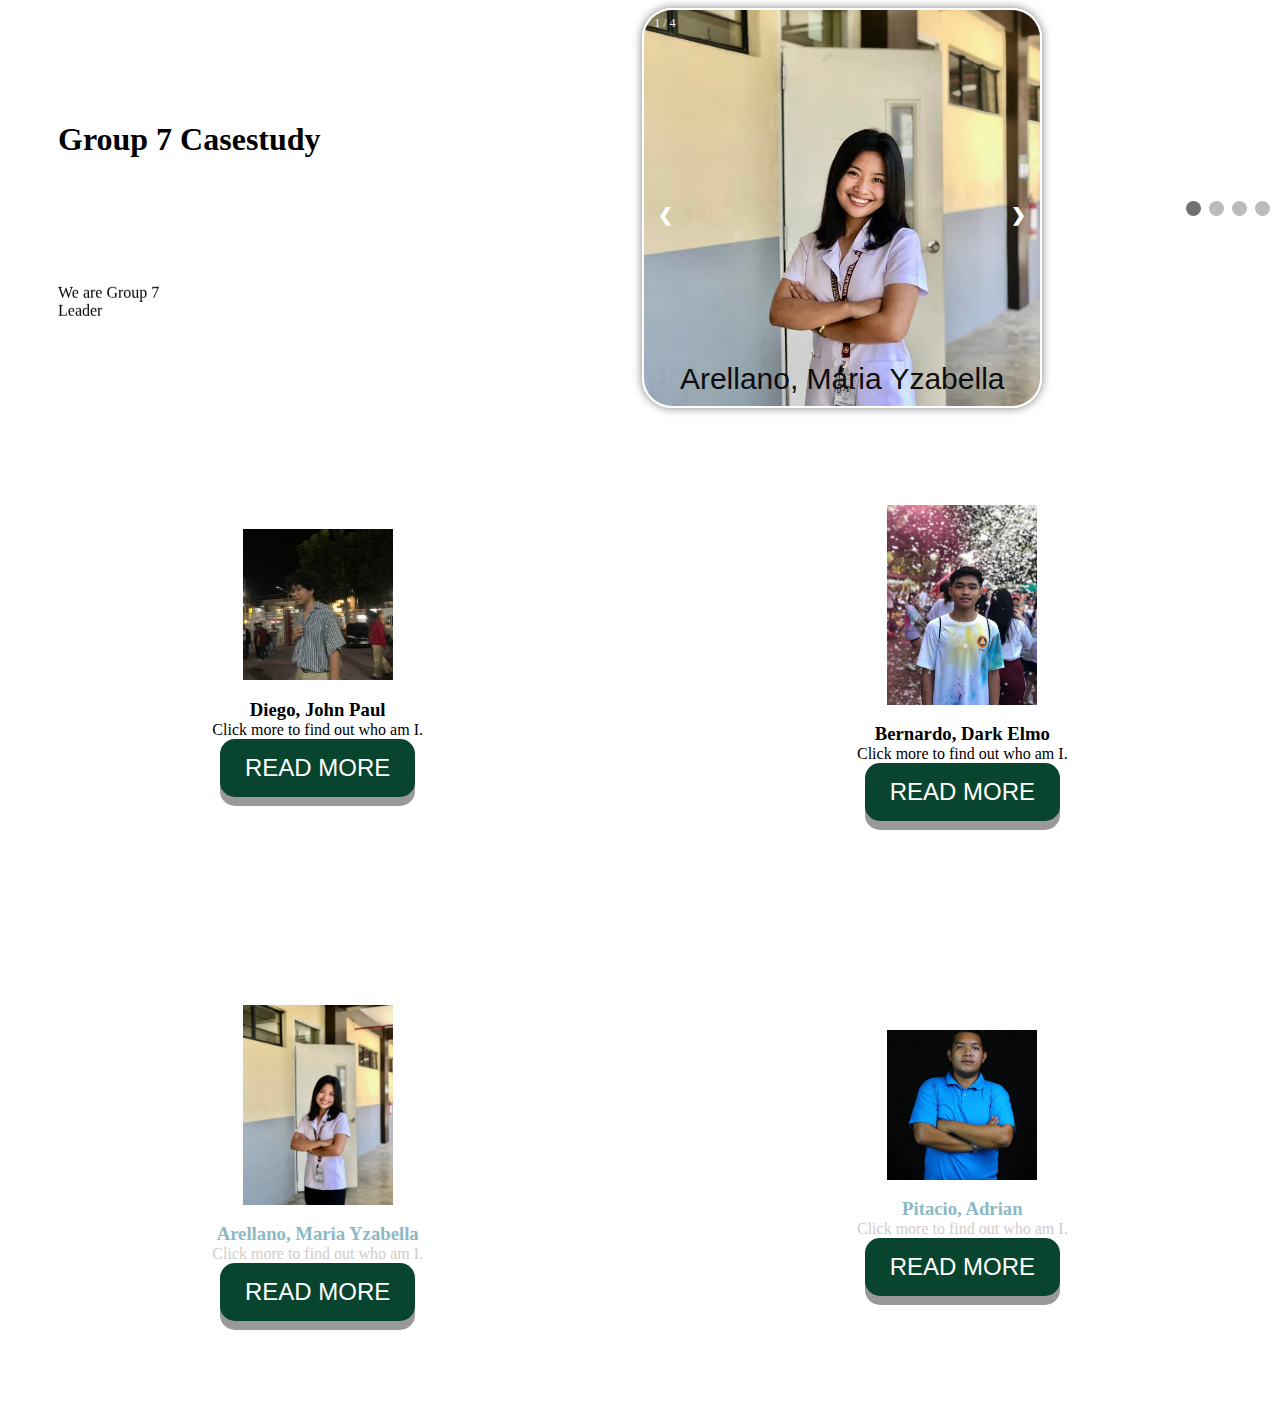
<file: GROUP7.html>
<!DOCTYPE html>
<html lang="en">
<head>
    <meta charset="UTF-8">
    <meta name="viewport" content="width=device-width, initial-scale=1.0">
    <title>Group7 Website</title>
</head>
<body>
<link href="CSS.css" rel="stylesheet" />
    <div class="background">
    <div class="h1-container">
      <div class="h1-hero">
        <div class="h1-hero-text-container">
          <h1 class="h1-heading">Group 7 Casestudy</h1>
          <span class="home-text Section-Text"> 
            <marquee behavior="up" direction="up"> <tr> <td> <p class="Paragh"> We are Group 7 
            <br>Leader <br>
            Diego, John Paul Punzalan
            <br> Member <br>
            Arellano, Maria Yzabella Ghryz <br>
            Bernardo, Dark Elmo Pangilinan <br>
            Pitacio, Adrian Magdangal
          </p> </td> </tr> </marquee>
          </span>
        </div>

<div class="slideshow-container">

  
  <div class="mySlides fade">
    <div class="numbertext">1 / 4</div>
    <img class="Slide" src="GRYZ.jpg" >
    <div class="text">Arellano, Maria Yzabella </div>
  </div>

  <div class="mySlides fade">
    <div class="numbertext">2 / 4</div>
    <img class="Slide" src="Pitacio.jpg" >
    <div class="text">Pitacio, Adrian Magdangal</div>
  </div>

  <div class="mySlides fade">
    <div class="numbertext">3 / 4</div>
    <img class="Slide" src="Elmo Bernardo.jpg" >
    <div class="text">Bernardo, Dark Elmo Pangilinan</div>
  </div>
  <div class="mySlides fade">
    <div class="numbertext">4 / 4</div>
    <img class="Slide" src="DIEGO john p.jpg" >
    <div class="text">Diego, John Paul Punzalan</div>
  </div>

 
  <a class="prev" onclick="plusSlides(-1)">&#10094;</a>
  <a class="next" onclick="plusSlides(1)">&#10095;</a>
</div>
<br>


<div class="dot-container" style="text-align:center">
  <span class="dot" onclick="currentSlide(1)"></span>
  <span class="dot" onclick="currentSlide(2)"></span>
  <span class="dot" onclick="currentSlide(3)"></span>
  <span class="dot" onclick="currentSlide(4)"></span>
</div>

 
        <!--img
          alt="image"
          src="ALL MEMBERS.PNG"
          class="image1"
        /-->

      </div> 
      <div class="background1">
      <div class="h1-section-separator"></div>
      <div id="Paul" class="h1-services">
        <div class="home-service-card">
          <div class="home-card-content">
            <img src="DIEGO john p.jpg" alt="" width="150px%">
            <h3 class="home-text1 BigCard-Heading">Diego, John Paul</h3>
            <span class="home-text2 Card-Text">
              Click more to find out who am I.
            </span>
            <form action="Diego.Html" method="get" target="_blank">
            <button type="submit" class="button1">READ MORE</button>
            </form>
          </div>
        </div>
        <div class="home-service-card1">
          <div class="home-card-content1">
            <img src="Elmo Bernardo.jpg" alt="" width="150px">
            <h3 class="home-text3 BigCard-Heading">Bernardo, Dark Elmo</h3>
            <span class="home-text4 Card-Text">
              Click more to find out who am I.
            </span>
            <form action="" method="get" target="_blank">
            <button class="button1">READ MORE</button>
            </form>
          </div>
        </div>
        <div class="home-service-card1">
          <div class="home-card-content2">
            <img src="GRYZ.jpg" alt="Maria" width="150px%">
            <h3 class="home-text5 BigCard-Heading">Arellano, Maria Yzabella</h3>
            <span class="home-text6 Card-Text">
              Click more to find out who am I.
            </span>
            <form action="MARIA.html" method="get" target="_blank">
                <button class="button1">READ MORE</button>
                </form>
          </div>
        </div>
        <div class="home-service-card1">
            <img src="Pitacio.jpg" alt="Pitacio" width="150px%">
          <div class="home-card-content3">
            <h3 class="home-text7 BigCard-Heading">Pitacio, Adrian  </h3>
            <span class="home-text8 Card-Text">
              Click more to find out who am I.
            </span>
            <form action="" method="get" target="_blank">
                <button class="button1">READ MORE</button>
                </form>
          </div>
        </div>
      </div>
    </div>
      <div class="home-section-separator1"></div>
    </div>
  </div>
  <Script type="text/Javascript" src="Javascript.js"></Script>
</body>
</html>
</file>
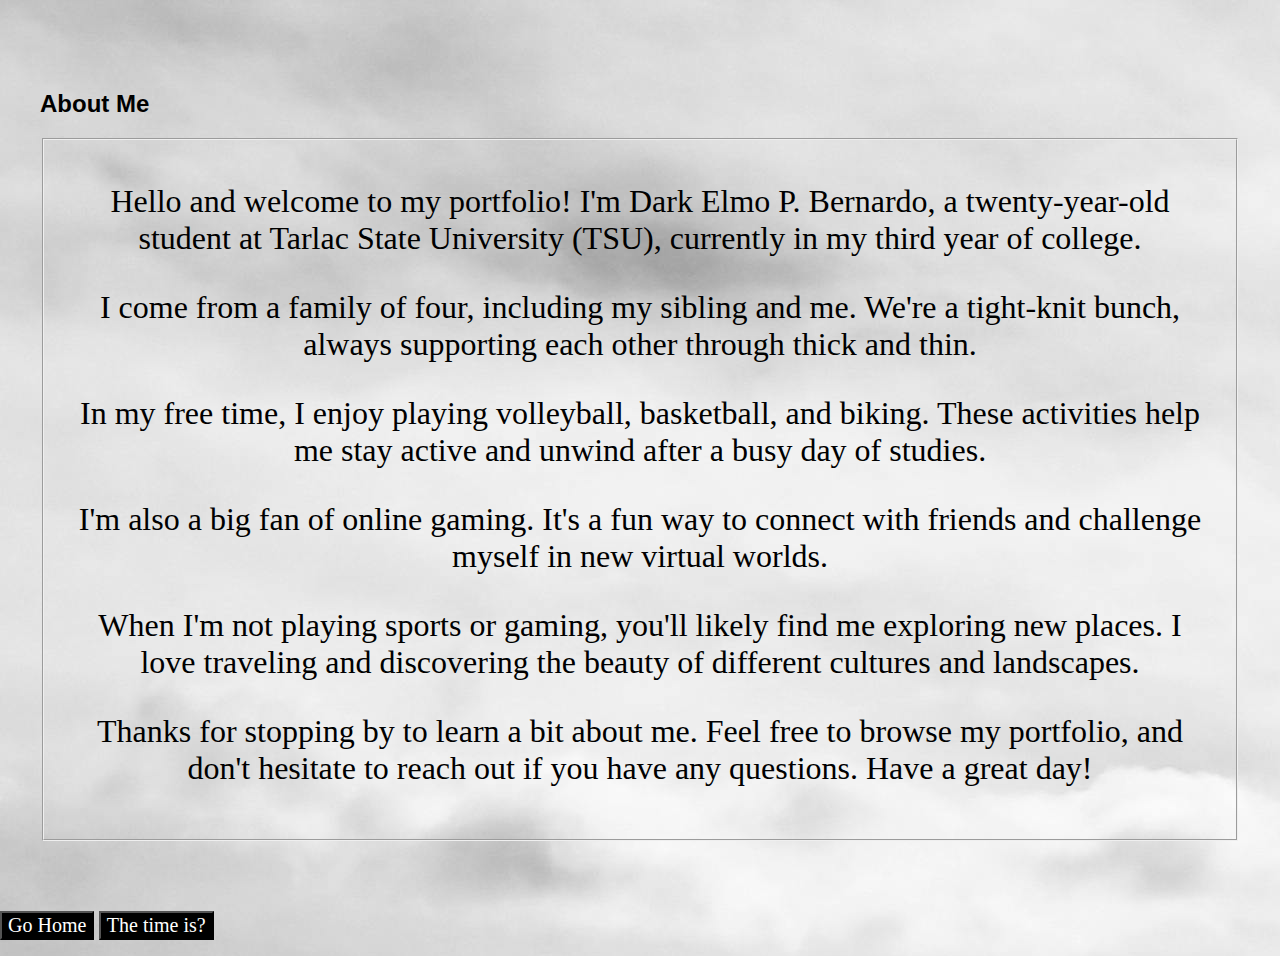
<file: Elmo/aboutme.html>
<header>
<section id="about" class="section">
    <link rel="stylesheet" href="css1.css">
    <h2>About Me</h2>
    <fieldset>
    <p>Hello and welcome to my portfolio! I'm Dark Elmo P. Bernardo, a twenty-year-old student at Tarlac State University (TSU), currently in my third year of college.</p>

        <p>I come from a family of four, including my sibling and me. We're a tight-knit bunch, always supporting each other through thick and thin.</p>    
        
        <p>In my free time, I enjoy playing volleyball, basketball, and biking. These activities help me stay active and unwind after a busy day of studies.</p>
        
        <p>I'm also a big fan of online gaming. It's a fun way to connect with friends and challenge myself in new virtual worlds.</p>
        
        <p>When I'm not playing sports or gaming, you'll likely find me exploring new places. I love traveling and discovering the beauty of different cultures and landscapes.</p>        
        <p>Thanks for stopping by to learn a bit about me. Feel free to browse my portfolio, and don't hesitate to reach out if you have any questions. Have a great day!</p>
</fieldset>
</section>
</header>
<body>
    <button type="button"onclick="location=href='port1.html'">Go Home</button>
</body> 
<button onclick="document.getElementById('demo').innerHTML=Date()">The time is?</button>

<p id="demo"></p>
</file>
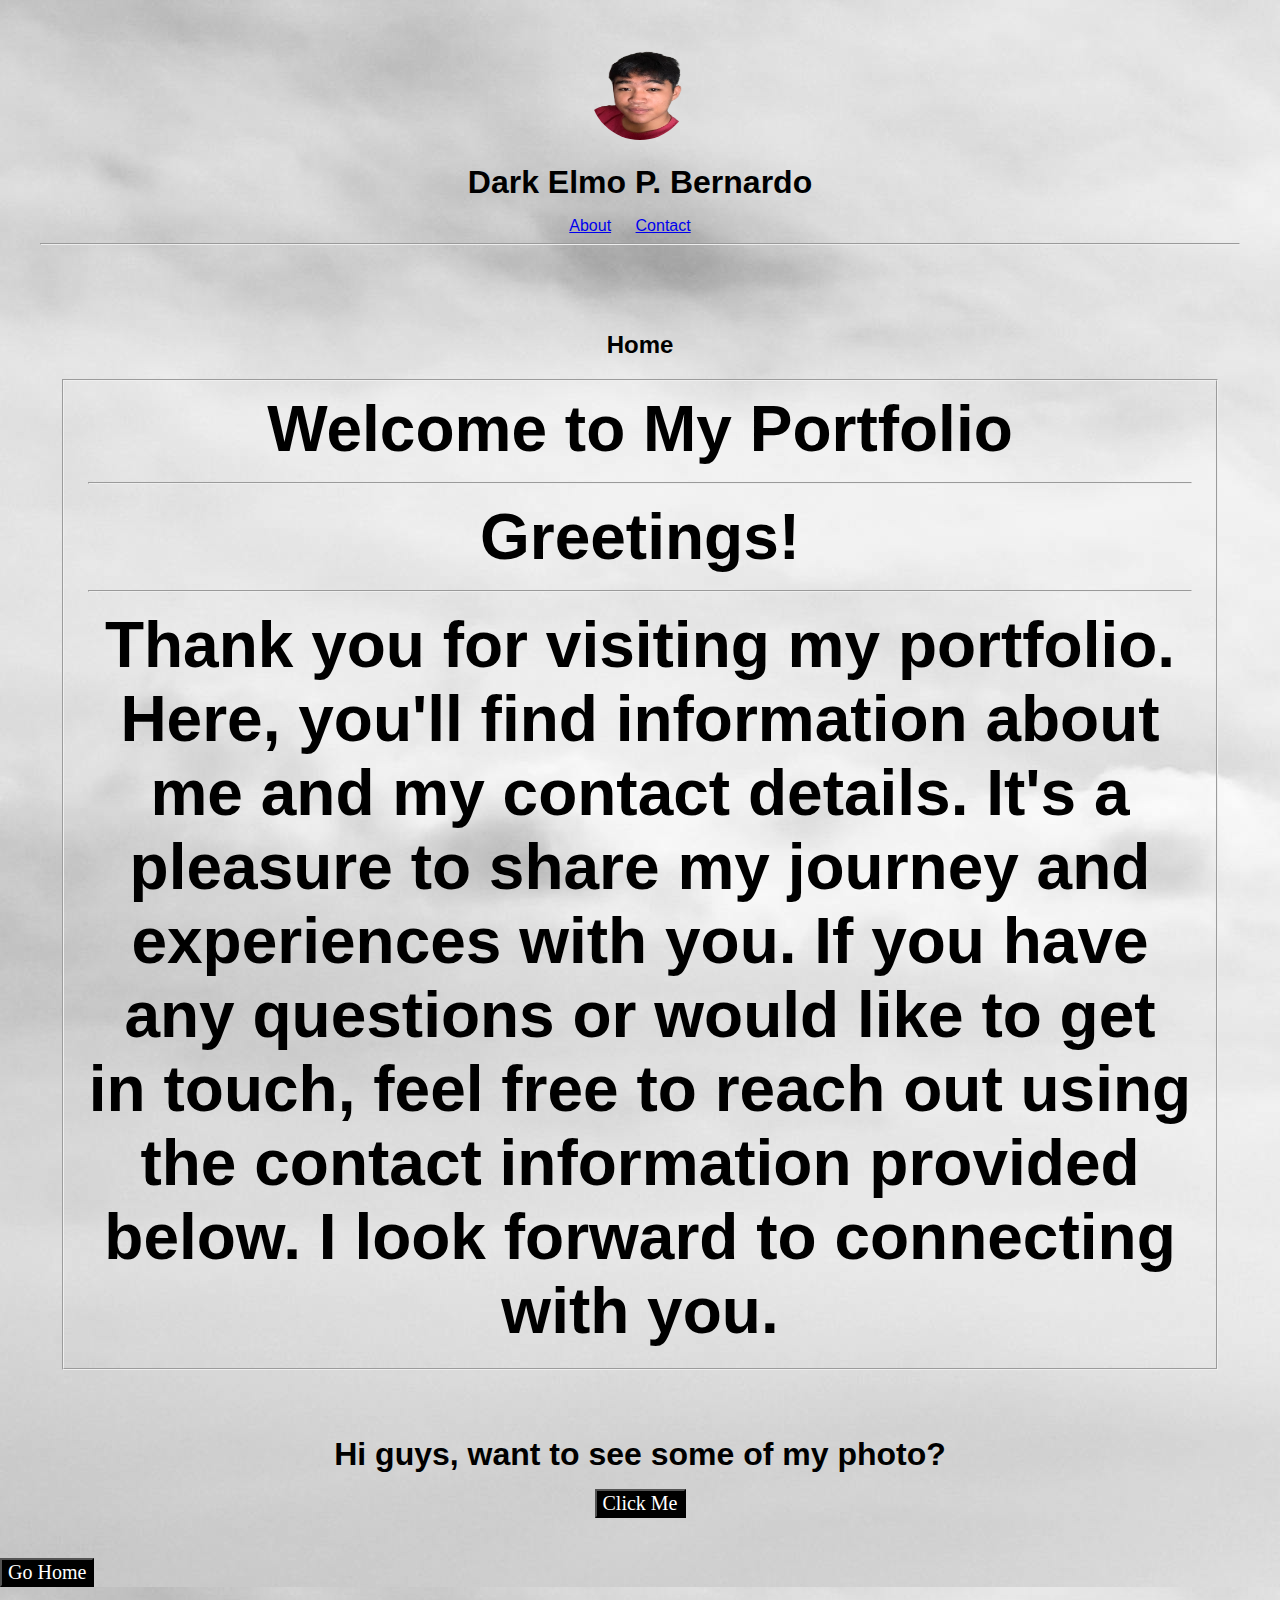
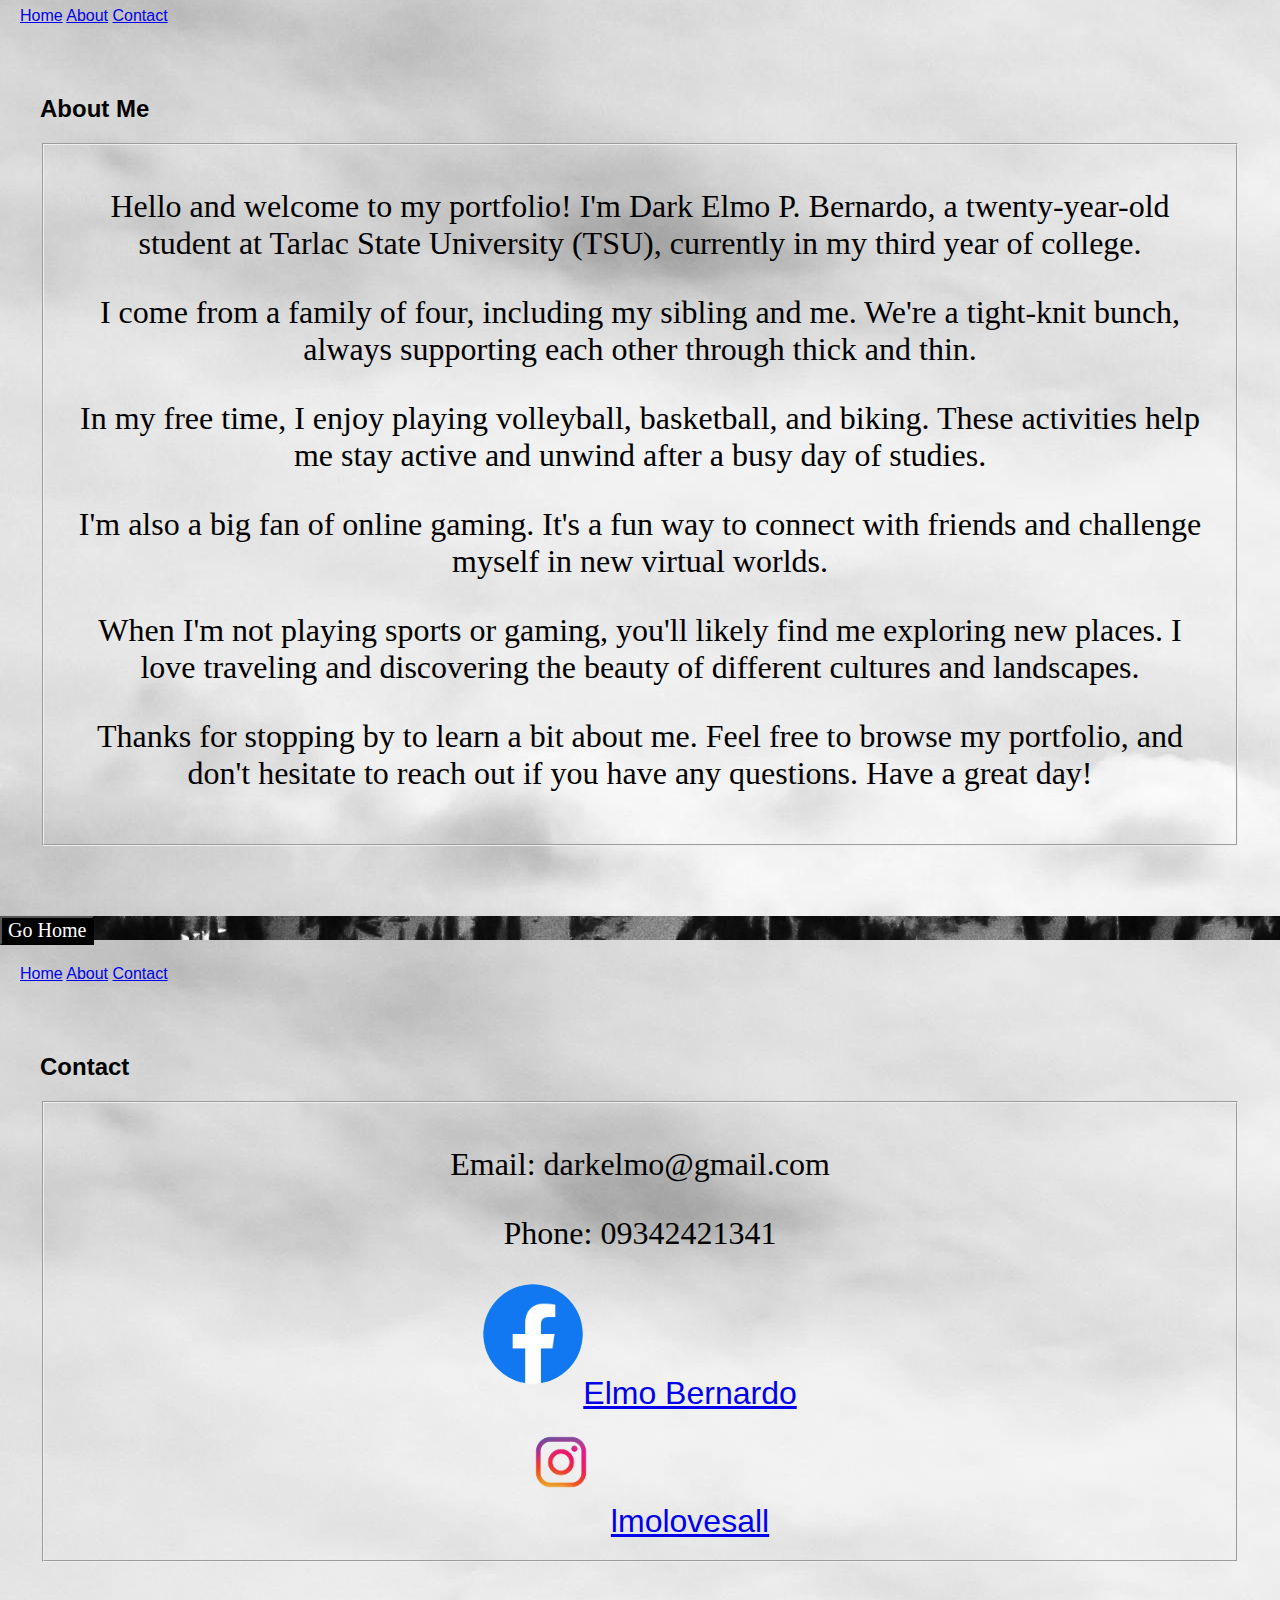
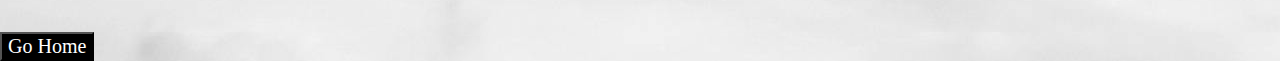
<file: Elmo/port1.html>
<!DOCTYPE html>
<html lang="en">
<head>
    <meta charset="UTF-8">
    <meta name="viewport" content="width=device-width, initial-scale=1.0">
    <title>Dark Elmo P. Bernardo - Portfolio</title>
    <link rel="stylesheet" href="css1.css">
</head>
<body>
    <header>
        <div class="container">
            <img src="elmow.png" alt="Profile Picture" width="300" height="250">
        <nav>
            <h1>Dark Elmo P. Bernardo</h1>
            <ul>
                <li><a href="aboutme.html">About</a></li>
                <li><a href="contact (2).html">Contact</a></li><hr>
            </ul>
        </nav>
    <section id="home" class="section">
        <h2>Home</h2>
        <fieldset>
        <h1>Welcome to My Portfolio</h1>
        <hr><h1>Greetings!</h1>
        <hr><h1>Thank you for visiting my portfolio. Here, you'll find information about me and my contact details. It's a pleasure to share my journey and experiences with you.
            If you have any questions or would like to get in touch, feel free to reach out using the contact information provided below. I look forward to connecting with you.</h1>
        </fieldset>
        </section>
        <p id="demo"><h1>Hi guys, want to see some of my photo?</h1></p>

<a href="manok.jpg"><button type="button">Click Me</button></a>
</header>
<button type="button"onclick="location=href='port1.html'">Go Home</button>
<header>
    <a href="port1.html">Home</a> <a href="aboutme.html">About</a> <a href="contact (2).html">Contact</a>
    <section id="about" class="section">
        <link rel="stylesheet" href="css1.css">
        <h2>About Me</h2>
        <fieldset>
        <p>Hello and welcome to my portfolio! I'm Dark Elmo P. Bernardo, a twenty-year-old student at Tarlac State University (TSU), currently in my third year of college.</p>
    
            <p>I come from a family of four, including my sibling and me. We're a tight-knit bunch, always supporting each other through thick and thin.</p>    
            
            <p>In my free time, I enjoy playing volleyball, basketball, and biking. These activities help me stay active and unwind after a busy day of studies.</p>
            
            <p>I'm also a big fan of online gaming. It's a fun way to connect with friends and challenge myself in new virtual worlds.</p>
            
            <p>When I'm not playing sports or gaming, you'll likely find me exploring new places. I love traveling and discovering the beauty of different cultures and landscapes.</p>        
            <p>Thanks for stopping by to learn a bit about me. Feel free to browse my portfolio, and don't hesitate to reach out if you have any questions. Have a great day!</p>
    </fieldset>
    </section>
    </header>
    <button type="button"onclick="location=href='port1.html'">Go Home</button>
    <header>
        <a href="port1.html">Home</a> <a href="aboutme.html">About</a> <a href="contact (2).html">Contact</a>
        <link rel="stylesheet" href="css1.css">
        <section id="contact" class="section">
            <h2>Contact</h2>
            <fieldset>
            <p>Email: darkelmo@gmail.com</p>
            <p>Phone: 09342421341</p>
            <div><img src="fb.png" alt="fb" width="50" height="50"><a href="https://www.facebook.com/lemo.donarber.7">Elmo Bernardo</a></div> 
            <div><img src="ig" alt="ig" width="100" height="100"><a href="https://www.instagram.com/lmolovesall/">lmolovesall</a></div>
        </fieldset>
        </section>
        </header>
        <button type="button"onclick="location=href='port1.html'">Go Home</button>
</file>
<file: CSS.css>
.h1-container {
    width: 100%;
    height: auto;
    display: flex;
    min-height: 100vh;
    align-items: center;
    flex-direction: column;
  }
  .h1-hero {
    width: 100%;
    display: flex;
    max-width: var(--dl-size-size-maxcontent);
    margin-top: var(--dl-space-space-fiveunits);
    align-items: center;
    padding-top: var(--dl-space-space-fiveunits);
    padding-left: var(--dl-space-space-tripleunit);
    margin-bottom: var(--dl-space-space-fiveunits);
    padding-right: var(--dl-space-space-tripleunit);
    flex-direction: row;
    padding-bottom: var(--dl-space-space-fiveunits);
    justify-content: space-between;
  }
  .h1-hero-text-container {
    width: 35%;
    display: flex;
    align-items: flex-start;
    margin-left: 50px;
    flex-direction: column;
  }
  .h1-heading {
    margin-bottom: var(--dl-space-space-tripleunit);
  }
  .h1-text {
    color: var(--dl-color-gray-500);
    margin-bottom: var(--dl-space-space-tripleunit);
  }
  .image1 {
    width: 50%;
    object-fit: contain;
  }
  .h1-section-separator {
    width: 100%;
    height: 1px;
    display: flex;
    align-items: flex-start;
    flex-direction: column;
    background-color: var(--dl-color-gray-700);
  }
  .h1-services {
    width: 100%;
    display: flex;
    flex-wrap: wrap;
    align-items: center;
    padding-top: var(--dl-space-space-tenunits);
    flex-direction: row;
    justify-content: space-between;
  }
  .home-service-card {
    width: 49%;
    display: flex;
    min-height: 500px;
    align-items: center;
    margin-bottom: var(--dl-space-space-fourunits);
    flex-direction: column;
    justify-content: center;
    background-color: var(--dl-color-gray-900);
  }
  .home-card-content {
    margin: var(--dl-space-space-fiveunits);
    display: flex;
    padding: var(--dl-space-space-fiveunits);
    max-width: 500px;
    align-items: center;
    flex-direction: column;
    justify-content: center;
  }
  .home-text1 {
    text-align: center;
    margin-bottom: var(--dl-space-space-fourunits);
  }
  .home-text2 {
    color: var(--dl-color-primary-700);
    text-align: center;
    margin-bottom: var(--dl-space-space-fourunits);
  }

  .home-service-card1 {
    width: 49%;
    display: flex;
    min-height: 500px;
    align-items: center;
    margin-bottom: var(--dl-space-space-fourunits);
    flex-direction: column;
    justify-content: center;
    background-color: var(--dl-color-gray-900);
  }
  .home-card-content1 {
    margin: var(--dl-space-space-fiveunits);
    display: flex;
    padding: var(--dl-space-space-fiveunits);
    max-width: 500px;
    align-items: center;
    flex-direction: column;
    justify-content: center;
  }
  .home-text3 {
    text-align: center;
    margin-bottom: var(--dl-space-space-fourunits);
  }
  .home-text4 {
    color: var(--dl-color-primary-700);
    text-align: center;
    margin-bottom: var(--dl-space-space-fourunits);
  }
 
  .home-service-card2 {
    width: 49%;
    display: flex;
    min-height: 500px;
    align-items: center;
    flex-direction: column;
    justify-content: center;
    background-color: var(--dl-color-gray-900);
  }
  .home-card-content2 {
    margin: var(--dl-space-space-fiveunits);
    display: flex;
    padding: var(--dl-space-space-fiveunits);
    max-width: 500px;
    align-items: center;
    flex-direction: column;
    justify-content: center;
  }
  .home-text5 {
    color: rgb(141, 185, 196);
    text-align: center;
    margin-bottom: var(--dl-space-space-fourunits);
  }
  .home-text6 {
    color: rgb(211, 203, 203);
    text-size-adjust: 5px;
    text-align: center;
    margin-bottom: var(--dl-space-space-fourunits);
  }
  
  .home-service-card3 {
    width: 49%;
    display: flex;
    min-height: 500px;
    align-items: center;
    flex-direction: column;
    justify-content: center;
    background-color: var(--dl-color-gray-900);
  }
  .home-card-content3 {
    margin: var(--dl-space-space-fiveunits);
    display: flex;
    padding: var(--dl-space-space-fiveunits);
    max-width: 500px;
    align-items: center;
    flex-direction: column;
    justify-content: center;
  }
  .home-text7 {
    color: rgb(141, 185, 196);
    text-size-adjust: 5px;
    text-align: center;
    margin-bottom: var(--dl-space-space-fourunits);
  }
  .home-text8 {
    color: rgb(211, 203, 203);
    text-size-adjust: 5px;  
    text-size-adjust: 5px;
    text-align: center;
    margin-bottom: var(--dl-space-space-fourunits);
  }
  

  .home-section-separator1 {
    width: 100%;
    height: 1px;
    display: flex;
    align-items: flex-start;
    flex-direction: column;
    background-color: var(--dl-color-gray-700);
  }
  @media(max-width: 991px) {
    .home-hero {
      flex-direction: column-reverse;
    }
    .home-hero-text-container {
      width: 80%;
      margin-left: 0px;
    }
    .home-image {
      width: 80%;
      margin-bottom: var(--dl-space-space-tripleunit);
    }
  }
  @media(max-width: 767px) {
    .home-heading {
      text-align: center;
    }
    .home-text {
      text-align: center;
    }
    .home-card-content {
      margin: 0px;
    }
    .home-card-content1 {
      margin: 0px;
    }
    .home-card-content2 {
      margin: 0px;
    }
    .home-card-content3 {
      margin: 0px;
    }
  }
  @media(max-width: 479px) {
    .home-hero-text-container {
      width: 100%;
    }
    .home-image {
      width: 100%;
    }
    .home-service-card {
      width: 100%;
    }
    .home-service-card1 {
      width: 100%;
    }
    .home-service-card2 {
      width: 100%;
      margin-bottom: var(--dl-space-space-fourunits);
    }
    .home-service-card3 {
      width: 100%;
    }
  }
  * {box-sizing:border-box}
.slideshow-container {
  max-width: 100%;
  position: relative;
  margin: auto;
}
.mySlides {
  display: none;
}
.prev, .next {
  cursor: pointer;
  position: absolute;
  top: 50%;
  width: auto;
  margin-top: -22px;
  padding: 16px;
  color: white;
  font-weight: bold;
  font-size: 18px;
  transition: 0.6s ease;
  border-radius: 0 3px 3px 0;
  user-select: none;
}
.next {
  right: 0;
  border-radius: 3px 0 0 3px;
}
.prev:hover, .next:hover {
  background-color: rgba(15, 13, 13, 0.8);
} 
.text {
  font-family: Verdana, Geneva, Tahoma, sans-serif;
  color: #0d0e0d;
  font-size: 30px;
  padding: 8px 12px;
  position: absolute;
  bottom: 8px;
  width: 100%;
  text-align: center;
}
.numbertext {
  color: #f2f2f2;
  font-size: 12px;
  padding: 8px 12px;
  position: absolute;
  top: 0;
}
.dot {
  cursor: pointer;
  height: 15px;
  width: 15px;
  margin: 0 2px;
  background-color: #bbb;
  border-radius: 50%;
  display: inline-block;
  transition: background-color 0.6s ease;
}
.active, .dot:hover {
  background-color: #717171;
}
.fade {
  animation-name: fade;
  animation-duration: 1.5s;
}
@keyframes fade {
  from {opacity: .4}
  to {opacity: 1}
}
.Slide {
  width: 400px; 
  height: 400px; 
  object-fit: cover; 
  border: 2px solid #fff; 
  border-radius: 30px; 
  box-shadow: 0 0 10px rgba(0, 0, 0, 0.5); 
}
.background{
  background-image: url(https://images.hdqwalls.com/wallpapers/colorful-sunset-minimal-4k-0q.jpg);
  width: 100% ;
  height: 150%;
  background-repeat: center;
  background-size: 100% 100%;
}
.background1{
  background-image: url(https://images.hdqwalls.com/wallpapers/colorful-sunset-minimal-4k-0q.jpg);
  width: 100% ;
  height: 150%;
  background-repeat: center;
  background-size: 100% 100%;
}
body, html {
  height: 90%;
}
.button1{
  display: inline-block;
  padding: 15px 25px;
  font-size: 24px;
  cursor: pointer;
  text-align: center;
  text-decoration: none;
  outline: none;
  color: #fff;
  background-color: #08442e;
  border: none;
  border-radius: 15px;
  box-shadow: 0 9px #999;
}
.button1:hover {background-color: #80e2b1}

.button1:active {
  background-color: #000000;
  box-shadow: 0 5px #f1efef;
  transform: translateY(4px);
}
.scrolling-text {
  overflow: hidden;
  height: 50px; /* Set the desired height */
}

.scrolling-content {
  animation: scroll-up 10s linear infinite;
}

@keyframes scroll-up {
  0% {
    transform: translateY(100%);
  }
  100% {
    transform: translateY(-100%);
  }
}
</file>
<file: Elmo/css1.css>
body {
    font-family: Arial, sans-serif;
    margin: 0;
    padding: 0;
}

header {
    padding: 20px;
    background-image: url(bgg1\ \(2\).jpg)
}

header h1 {
    margin: 0;
}

nav ul {
    list-style-type: none;
    padding: 0;
}

nav ul li {
    display: inline;
    margin-right: 20px;
}

nav ul li a {
    color:black
    text-decoration: none;
}
.section {
    padding: 50px 20px;
}
.container {
    max-width: 1200px;
    margin: 0 auto;
    padding: 20px;
}
project img {
    max-width: 100%;
    height: auto;
    margin-bottom: 10px;
}
bordered-image {
    border: 5px solid rgb(255, 255, 255);
}
img {
    width: 50px;
  height: 50px;
  transition: width 2s, height 2s, transform 2s;
}
img:hover {
    width: 30px;
  height: 30px;
  transform: matrix(10deg);
}


p {
    font-family: 'Times New Roman', Times, serif;
    text-align: center;
}
html {
    background-image: url(bgg1\ \(2\).jpg);
    background-size: covers;
}
fieldset {
    font-size: xx-large;
}
div {
    text-align: center;
}
header img {
    width: 100px;
    height: 100px;
    border-radius: 50%;
    margin-bottom: 20px;
}
body {
    padding: 0;
    margin: 0;
}
button {
 text-align: left;
padding: 20x 50px;
font-size: 20px;
background-color: black;
font-family: 'Times New Roman', Times, serif;
 color: white;
</file>
